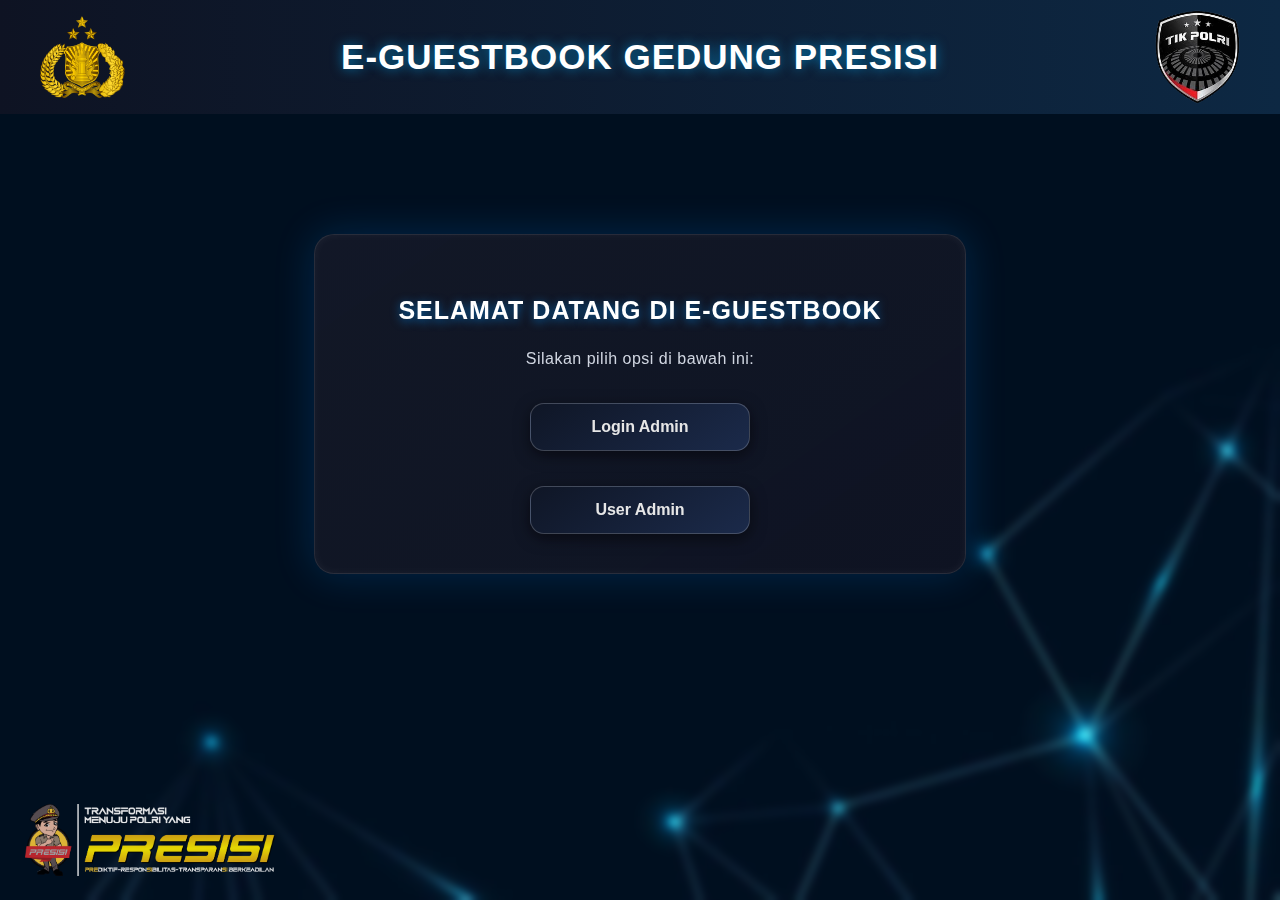
<file: src/assets/html/index.html>
<!DOCTYPE html>
<html lang="id">

<head>
  <meta charset="UTF-8">
  <meta name="viewport" content="width=device-width, initial-scale=1.0">
  <title>Dashboard Div TIK POLRI</title>

  <!-- CSS -->
  <link rel="stylesheet" href="../css/index.css">
</head>

<body>

  <div class="header-logo">
    <img src="../img/polri.png" alt="Logo Polri Kiri" class="logo-polri">
    <h1 class="judul-text">
      <span class="line1">E-GUESTBOOK</span>
      <span class="line2">GEDUNG PRESISI</span>
    </h1>
    <img src="../img/divtik.png" alt="Logo Divtik" class="logo-polri">
  </div>


  <!-- Container Utama -->
  <div class="container">
    <h2>SELAMAT DATANG DI E-GUESTBOOK</h2>
    <p class="sub-text">Silakan pilih opsi di bawah ini:</p>
    
    <div class="admin-login">
      <button onclick="handleBtnLogin('admin')">Login Admin</button>
    </div>
    <div class="admin-login">
      <button onclick="handleBtnLogin('user')">User Admin</button>
    </div>
  </div>
  <!-- Logo Presisi di pojok kiri bawah -->
  <div class="logo-presisi">
    <img src="../img/presisi.png" alt="Logo Presisi">
  </div>

  <script src="../js/index.js"></script>
</body>

</html>
</file>
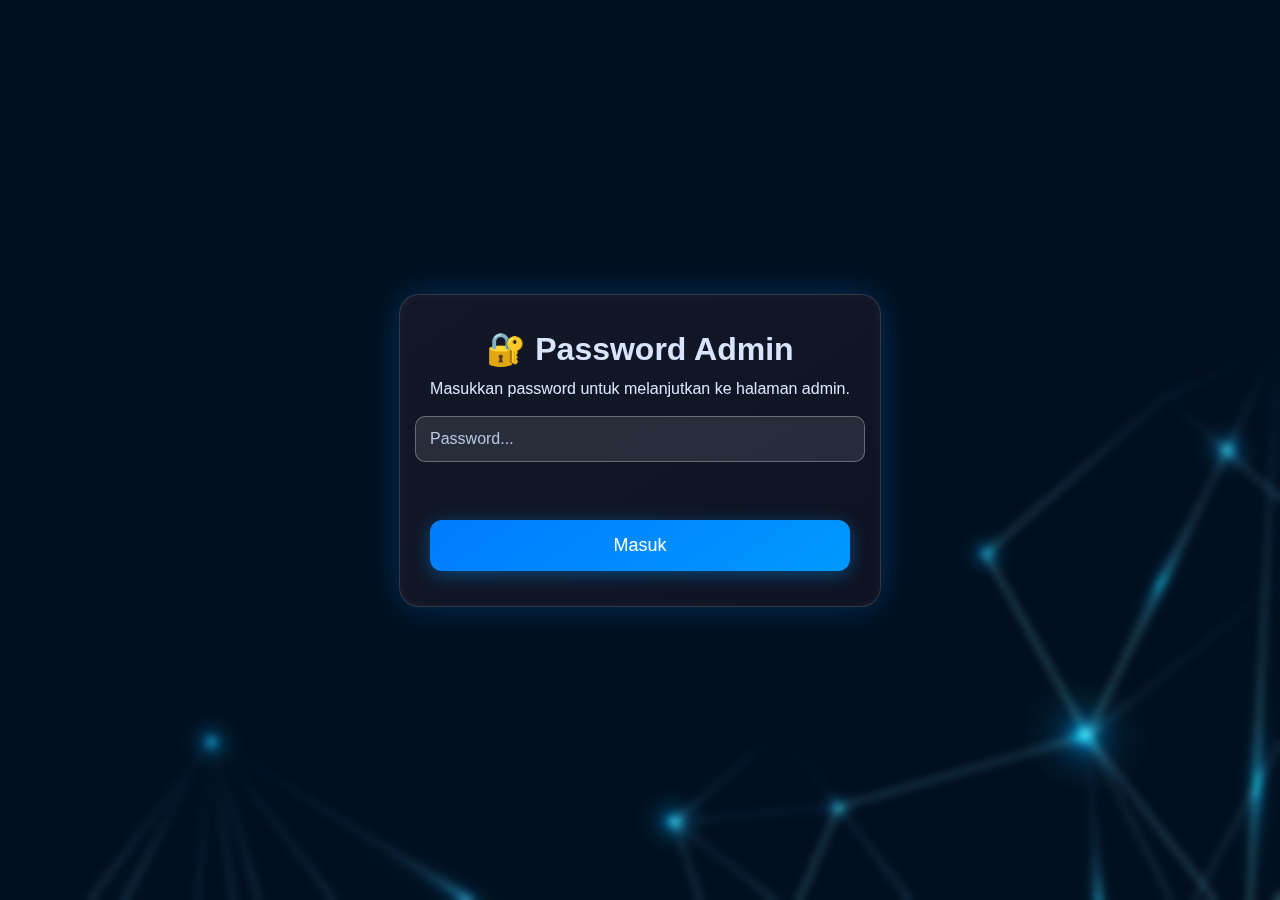
<file: src/assets/html/admin-password.html>
<!DOCTYPE html>
<html lang="id">

<head>
  <meta charset="UTF-8">
  <link rel="stylesheet" href="../css/admin-password.css">
</head>

<body>

  <div class="pwd-container">
    <h1>🔐 Password Admin</h1>

    <p>Masukkan password untuk melanjutkan ke halaman admin.</p>

    <input type="password" id="pwd" placeholder="Password..." />
    <p id="error" class="error-text"></p>

    <button onclick="submitPassword()">Masuk</button>
  </div>

  <script>
    function submitPassword() {
      const pwd = document.getElementById("pwd").value;
      chrome.webview.postMessage("submitPassword|" + pwd);
    }

    window.chrome.webview.addEventListener("message", (event) => {
      if (event.data === "wrong") {
        document.getElementById("error").innerText = "❌ Password salah!";
      }
    });
  </script>

</body>

</html>
</file>
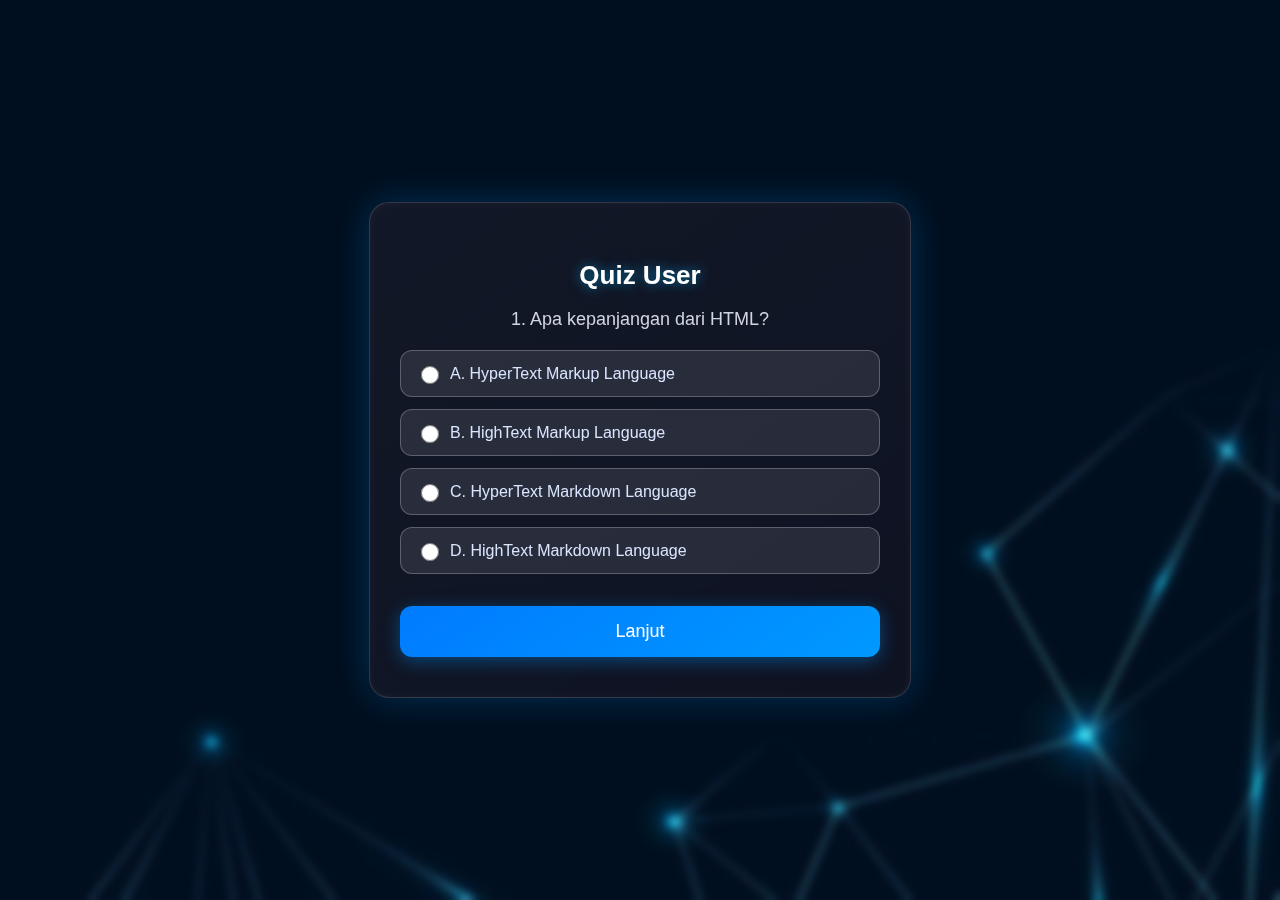
<file: src/assets/html/quiz.html>
<!DOCTYPE html>
<html lang="id">
<head>
  <meta charset="UTF-8" />
  <title>Quiz User</title>
  <link rel="stylesheet" href="../css/quiz.css" />
</head>

<body>
  <div class="quiz-container">
    <h1>Quiz User</h1>

    <div id="question-box">
      <!-- Soal akan tampil dari JS -->
    </div>

    <button id="next-btn" onclick="nextQuestion()">Lanjut</button>
  </div>

  <script src="../js/quiz.js"></script>
</body>
</html>
</file>
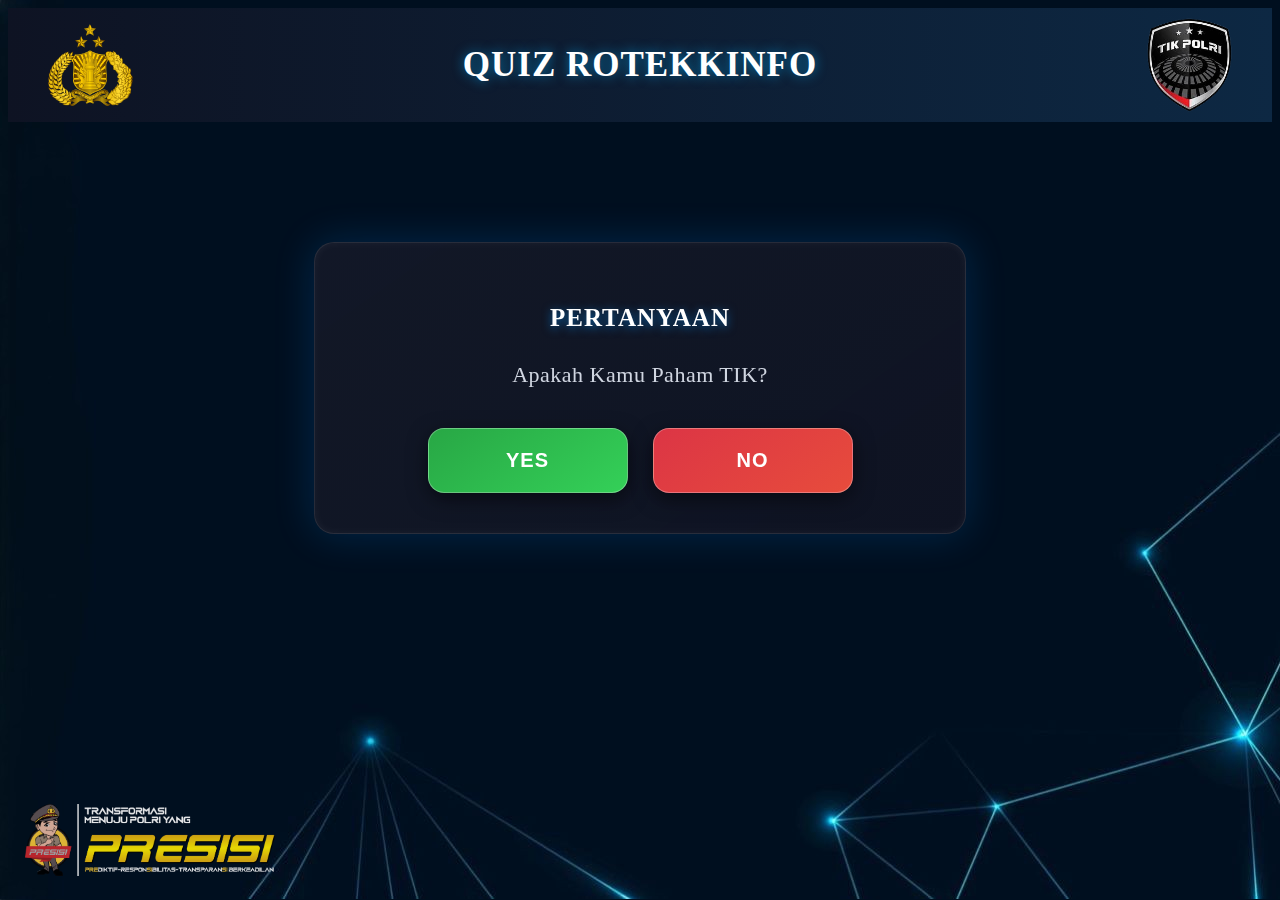
<file: src/assets/html/tik-question.html>
<!DOCTYPE html>
<html lang="id">

<head>
  <meta charset="UTF-8">
  <meta name="viewport" content="width=device-width, initial-scale=1.0">
  <title>Pertanyaan TIK</title>

  <!-- CSS -->
  <link rel="stylesheet" href="../css/tik-question.css">
</head>

<body>

  <div class="header-logo">
    <img src="../img/polri.png" alt="Logo Polri Kiri" class="logo-polri">
    <h1 class="judul-text">
      <span class="line1">Quiz Rotekkinfo</span>
    </h1>
    <img src="../img/divtik.png" alt="Logo Divtik" class="logo-polri">
  </div>


  <!-- Container Utama -->
  <div class="container">
    <h2>PERTANYAAN</h2>
    <p class="question-text">Apakah Kamu Paham TIK?</p>
    
    <div class="button-group">
      <button onclick="handleAnswer('yes')" class="answer-btn yes-btn">YES</button>
      <button onclick="handleAnswer('no')" class="answer-btn no-btn">NO</button>
    </div>
  </div>
  <!-- Logo Presisi di pojok kiri bawah -->
  <div class="logo-presisi">
    <img src="../img/presisi.png" alt="Logo Presisi">
  </div>

  <script src="../js/tik-question.js"></script>
</body>

</html>
</file>
<file: src/assets/css/index.css>
/* ANIMASI MASUK HALUS */
@keyframes fadeInUp {
  from {
    opacity: 0;
    transform: translateY(30px);
  }

  to {
    opacity: 1;
    transform: translateY(0);
  }
}

html {
  margin: 0;
  padding: 0;
  height: 100%;
}

body {
  margin: 0;
  padding: 0;
  height: 100vh;

  background: url('../img/bgbukutamu4.jpg') no-repeat center center/cover;
  font-family: 'Poppins', Arial, sans-serif;
  backdrop-filter: blur(4px);
}

/* KONTAINER UTAMA */
.container {
  width: 60vw;
  max-width: 600px;
  margin: 120px auto;
  background: linear-gradient(145deg, rgba(20, 25, 40, 0.9), rgba(15, 20, 35, 0.95));
  border: 1px solid rgba(255, 255, 255, 0.1);
  border-radius: 20px;
  box-shadow:
    0 0 40px rgba(0, 140, 255, 0.2),
    inset 0 0 10px rgba(255, 255, 255, 0.05);
  backdrop-filter: blur(10px);
  padding: 40px 25px;
  text-align: center;
  transition: all 0.4s ease;
  animation: fadeInUp 0.8s ease forwards;
}

.container:hover {
  box-shadow:
    0 0 50px rgba(0, 180, 255, 0.3),
    inset 0 0 15px rgba(255, 255, 255, 0.08);
  transform: scale(1.02);
}

.container h2 {
  color: #ffffff;
  font-size: 25px;
  letter-spacing: 1px;
  font-weight: 700;
  text-shadow: 0 2px 10px rgba(0, 150, 255, 0.6);
  margin-bottom: 30px;
}

/* =====================================
   HEADER LOGO (DESKTOP)
===================================== */
.header-logo {
  display: flex;
  align-items: center;
  justify-content: space-between;
  padding: 10px 40px;
  background: linear-gradient(90deg, #0e1323, #0d2843);
}

.logo-polri {
  width: 85px;
  height: auto;
}

.judul-text {
  flex: 1;
  text-align: center;
  color: #ffffff;
  font-weight: 800;
  font-size: 35px;
  letter-spacing: 1px;
  text-shadow: 0 0 12px rgba(0, 180, 255, 0.6);
  margin: 0 20px;
  text-transform: uppercase;
  line-height: 1.3;
}

.judul-text .line1 {
  display: inline;
}

.judul-text .line2 {
  display: inline;
}

.sub-text {
  font-size: 16px;
  color: #d0d6e1;
  margin-top: -5px;
  margin-bottom: 20px;
  font-weight: 400;
  letter-spacing: 0.5px;
}

/* =====================================
   PILIHAN MENU (TAMU ANGGOTA & TAMU UMUM)
===================================== */
.choice {
  display: flex;
  justify-content: center;
  flex-wrap: wrap;
  gap: 25px;
  animation: fadeInUp 1.1s ease forwards;
  margin-top: 20px;
}

.choice a {
  text-decoration: none;
}

.choice button {
  width: 220px;
  padding: 20px 35px;
  font-size: 18px;
  font-weight: 700;
  background: linear-gradient(145deg, #ffffff, #f2f2f2);
  border: 1px solid rgba(255, 255, 255, 0.3);
  border-radius: 16px;
  cursor: pointer;
  transition: all 0.3s ease, box-shadow 0.3s ease;
  box-shadow: 0 6px 20px rgba(0, 0, 0, 0.5);
  color: #0d1b2a;
}

.choice button:hover {
  background: linear-gradient(145deg, #007bff, #0099ff);
  color: #fff;
  transform: translateY(-7px);
  box-shadow: 0 0 30px rgba(0, 180, 255, 0.8);
}

/* =====================================
   LOGIN ADMIN
===================================== */
.admin-login {
  display: flex;
  justify-content: center;
  margin-top: 35px;
  animation: fadeInUp 1.3s ease forwards;
}

.admin-login a {
  text-decoration: none;
}

.admin-login button {
  background: linear-gradient(145deg, #0f1626, #1b2a4a);
  color: #e6e6e6;
  border: 1px solid rgba(255, 255, 255, 0.2);
  padding: 14px 25px;
  font-size: 16px;
  font-weight: 600;
  border-radius: 14px;
  cursor: pointer;
  width: 220px;
  transition: all 0.3s ease, box-shadow 0.3s ease;
  box-shadow: 0 4px 15px rgba(0, 0, 0, 0.5);
}

.admin-login button:hover {
  background: linear-gradient(145deg, #28a745, #34d058);
  color: #fff;
  transform: translateY(-5px);
  box-shadow: 0 0 25px rgba(40, 167, 69, 0.6);
}

/* =====================================
   LOGO PRESISI DI POJOK KIRI BAWAH
===================================== */
.logo-presisi {
  position: fixed;
  bottom: 20px;
  left: 25px;
  z-index: 100;
}

.logo-presisi img {
  width: 250px;
  opacity: 0.9;
  transition: all 0.3s ease;
}

.logo-presisi img:hover {
  opacity: 1;
  transform: scale(1.05);
}

/* =====================================
   RESPONSIVE UNTUK MOBILE
===================================== */
@media (max-width: 768px) {
  body {
    background: #0d182b;
    padding: 0;
    margin: 0;
  }

  /* Header */
  .header-logo {
    padding: 10px 15px;
  }

  .logo-polri {
    width: 55px;
  }

  .judul-text {
    font-size: 21px;
    line-height: 1.3;
    margin: 0 10px;
  }

  /* Ubah jadi dua baris di HP */
  .judul-text .line1 {
    display: block;
    font-weight: 700;
    color: #ffffff;
    text-shadow: 0 0 10px rgba(255, 255, 255, 0.6);
    letter-spacing: 0.5px;
  }

  .judul-text .line2 {
    display: block;
    font-weight: 700;
    color: #ffffff;
    text-shadow: 0 0 10px rgba(255, 255, 255, 0.6);
    letter-spacing: 0.5px;
  }

  .container {
    width: 90%;
    margin: 20px auto;
    padding: 25px 20px;
    border-radius: 16px;
    box-shadow: 0 0 25px rgba(0, 140, 255, 0.2);
  }

  .container h2 {
    font-size: 18px;
    margin-bottom: 25px;
  }

  .choice {
    flex-direction: column;
    align-items: stretch;
    gap: 18px;
    margin-top: 15px;
  }

  .choice button {
    width: 100%;
    font-size: 16px;
    padding: 16px;
    border-radius: 14px;
  }

  .admin-login {
    justify-content: center;
    margin-top: 25px;
  }

  .admin-login button {
    width: 100%;
    font-size: 16px;
    padding: 14px;
  }

  .logo-presisi {
    position: relative;
    bottom: auto;
    left: auto;
    margin: 25px auto 10px auto;
    display: flex;
    justify-content: center;
  }

  .logo-presisi img {
    width: 140px;
    opacity: 0.8;
  }
}
</file>
<file: src/assets/css/admin-password.css>
/* ======================================
   ANIMASI MASUK HALUS
====================================== */
@keyframes fadeInUp {
  from {
    opacity: 0;
    transform: translateY(25px);
  }
  to {
    opacity: 1;
    transform: translateY(0);
  }
}

/* ======================================
   GLOBAL STYLE
====================================== */
body {
  margin: 0;
  padding: 0;
  height: 100vh;
  display: flex;
  justify-content: center;
  align-items: center;

  background: url('../img/bgbukutamu4.jpg') no-repeat center center/cover;
  font-family: 'Poppins', Arial, sans-serif;
  backdrop-filter: blur(4px);
}

/* ======================================
   CONTAINER PASSWORD (PERBAIKAN)
====================================== */
.pwd-container {
  width: 420px;
  background: linear-gradient(145deg,
      rgba(20, 25, 40, 0.9),
      rgba(15, 20, 35, 0.95));
  padding: 35px 30px;
  border-radius: 20px;

  display: flex;
  flex-direction: column;
  align-items: center; /* <- semua elemen rata tengah */

  box-shadow:
    0 0 35px rgba(0, 150, 255, 0.25),
    inset 0 0 10px rgba(255, 255, 255, 0.05);

  border: 1px solid rgba(255, 255, 255, 0.15);
  animation: fadeInUp 0.7s ease forwards;

  text-align: center;
  color: #d9e5ff;
}

.pwd-container h1 {
  margin: 0 0 12px 0; /* konsisten */
}

/* teks deskripsi */
.pwd-container p {
  margin: 0 0 18px 0;
  width: 100%;
}

/* ======================================
   INPUT RAPIH & SEJAJAR
====================================== */
#pwd {
  width: 100%;
  padding: 13px 14px;
  border-radius: 10px;
  border: 1px solid rgba(255, 255, 255, 0.3);
  background: rgba(255, 255, 255, 0.1);
  color: #fff;

  margin-bottom: 10px;       /* spacing lebih pas */
  font-size: 16px;

  transition: 0.25s ease;
}

#pwd::placeholder {
  color: #b8c6e0;
}

/* ======================================
   ERROR TEXT (TINGGI FIX, BIAR TIDAK GESER)
====================================== */
.error-text {
  height: 20px;              /* ⭐ stabil, tidak membuat layout loncat */
  margin-bottom: 15px;
  font-size: 14px;
  color: #ff6b6b;
}

/* ======================================
   BUTTON
====================================== */
button {
  width: 100%;
  padding: 15px;
  font-size: 18px;
  margin-top: 10px;

  border-radius: 12px;
  border: none;
  cursor: pointer;

  background: linear-gradient(145deg, #007bff, #0099ff);
  color: white;

  box-shadow: 0 4px 18px rgba(0, 150, 255, 0.4);
  transition: all 0.3s ease;
}

button:hover {
  transform: translateY(-5px);
  box-shadow: 0 0 25px rgba(0, 180, 255, 0.8);
}

/* ======================================
   RESPONSIVE
====================================== */
@media (max-width: 480px) {
  .pwd-container {
    width: 90%;
    padding: 30px 20px;
  }

  .pwd-container h1 {
    font-size: 22px;
  }
}
</file>
<file: src/assets/css/quiz.css>
/* ======================================
   ANIMASI MASUK HALUS
====================================== */
@keyframes fadeInUp {
  from {
    opacity: 0;
    transform: translateY(25px);
  }
  to {
    opacity: 1;
    transform: translateY(0);
  }
}

/* ======================================
   GLOBAL STYLE
====================================== */
body {
  margin: 0;
  padding: 0;
  height: 100vh;
  display: flex;
  justify-content: center;
  align-items: center;

  background: url('../img/bgbukutamu4.jpg') no-repeat center center/cover;
  font-family: 'Poppins', Arial, sans-serif;
  backdrop-filter: blur(4px);
}

/* ======================================
   QUIZ CONTAINER
====================================== */
.quiz-container {
  width: 480px;
  background: linear-gradient(145deg, rgba(20, 25, 40, 0.9), rgba(15, 20, 35, 0.95));
  padding: 40px 30px;
  border-radius: 20px;
  box-shadow:
    0 0 35px rgba(0, 150, 255, 0.25),
    inset 0 0 10px rgba(255, 255, 255, 0.05);
  border: 1px solid rgba(255, 255, 255, 0.15);
  animation: fadeInUp 0.7s ease forwards;
  text-align: center;
  color: #d9e5ff;
}

/* TITLE */
.quiz-container h1 {
  font-size: 26px;
  color: #ffffff;
  font-weight: 700;
  margin-bottom: 10px;
  text-shadow: 0 0 12px rgba(0, 180, 255, 0.6);
}

/* PERTANYAAN */
.quiz-container p {
  font-size: 18px;
  margin-bottom: 25px;
  color: #d0d6e1;
}

/* ======================================
   STYLE PILIHAN GANDA
====================================== */
.option {
  text-align: left;
  background: rgba(255, 255, 255, 0.1);
  padding: 12px 15px;
  border-radius: 12px;
  margin-bottom: 12px;
  border: 1px solid rgba(255, 255, 255, 0.25);
  cursor: pointer;
  transition: all 0.25s ease;
  display: flex;
  align-items: center;
  gap: 8px;
}

.option:hover {
  background: rgba(255, 255, 255, 0.18);
  transform: scale(1.02);
}

.option input {
  width: 18px;
  height: 18px;
  cursor: pointer;
}

/* ======================================
   BUTTON NEXT
====================================== */
.quiz-container button {
  width: 100%;
  padding: 15px;
  font-size: 18px;
  margin-top: 20px;

  border-radius: 12px;
  border: none;
  cursor: pointer;

  background: linear-gradient(145deg, #007bff, #0099ff);
  color: #fff;

  box-shadow: 0 4px 18px rgba(0, 150, 255, 0.4);
  transition: all 0.3s ease;
}

.quiz-container button:hover {
  transform: translateY(-5px);
  box-shadow: 0 0 25px rgba(0, 180, 255, 0.8);
}

/* ======================================
   RESPONSIVE
====================================== */
@media (max-width: 480px) {
  .quiz-container {
    width: 90%;
    padding: 30px 20px;
  }

  .quiz-container h1 {
    font-size: 22px;
  }

  .quiz-container p {
    font-size: 16px;
  }

  .quiz-container button {
    font-size: 16px;
    padding: 14px;
  }
}
</file>
<file: src/assets/css/tik-question.css>
/* ANIMASI MASUK HALUS */
@keyframes fadeInUp {
  from {
    opacity: 0;
    transform: translateY(30px);
  }

  to {
    opacity: 1;
    transform: translateY(0);
  }
}

body {
  background-image: url('../img/bgbukutamu4.jpg');
}

/* KONTAINER UTAMA */
.container {
  width: 60vw;
  max-width: 600px;
  margin: 120px auto;
  background: linear-gradient(145deg, rgba(20, 25, 40, 0.9), rgba(15, 20, 35, 0.95));
  border: 1px solid rgba(255, 255, 255, 0.1);
  border-radius: 20px;
  box-shadow:
    0 0 40px rgba(0, 140, 255, 0.2),
    inset 0 0 10px rgba(255, 255, 255, 0.05);
  backdrop-filter: blur(10px);
  padding: 40px 25px;
  text-align: center;
  transition: all 0.4s ease;
  animation: fadeInUp 0.8s ease forwards;
}

.container:hover {
  box-shadow:
    0 0 50px rgba(0, 180, 255, 0.3),
    inset 0 0 15px rgba(255, 255, 255, 0.08);
  transform: scale(1.02);
}

.container h2 {
  color: #ffffff;
  font-size: 25px;
  letter-spacing: 1px;
  font-weight: 700;
  text-shadow: 0 2px 10px rgba(0, 150, 255, 0.6);
  margin-bottom: 30px;
}

/* =====================================
   HEADER LOGO (DESKTOP)
===================================== */
.header-logo {
  display: flex;
  align-items: center;
  justify-content: space-between;
  padding: 10px 40px;
  background: linear-gradient(90deg, #0e1323, #0d2843);
}

.logo-polri {
  width: 85px;
  height: auto;
}

.judul-text {
  flex: 1;
  text-align: center;
  color: #ffffff;
  font-weight: 800;
  font-size: 35px;
  letter-spacing: 1px;
  text-shadow: 0 0 12px rgba(0, 180, 255, 0.6);
  margin: 0 20px;
  text-transform: uppercase;
  line-height: 1.3;
}

.judul-text .line1 {
  display: inline;
}

.question-text {
  font-size: 22px;
  color: #d0d6e1;
  margin-top: 20px;
  margin-bottom: 40px;
  font-weight: 500;
  letter-spacing: 0.5px;
}

/* =====================================
   BUTTON GROUP
===================================== */
.button-group {
  display: flex;
  justify-content: center;
  gap: 25px;
  animation: fadeInUp 1.1s ease forwards;
  margin-top: 30px;
}

.answer-btn {
  width: 200px;
  padding: 20px 35px;
  font-size: 20px;
  font-weight: 700;
  border: 1px solid rgba(255, 255, 255, 0.3);
  border-radius: 16px;
  cursor: pointer;
  transition: all 0.3s ease, box-shadow 0.3s ease;
  box-shadow: 0 6px 20px rgba(0, 0, 0, 0.5);
  text-transform: uppercase;
  letter-spacing: 1px;
}

.yes-btn {
  background: linear-gradient(145deg, #28a745, #34d058);
  color: #fff;
}

.yes-btn:hover {
  background: linear-gradient(145deg, #218838, #28a745);
  transform: translateY(-7px);
  box-shadow: 0 0 30px rgba(40, 167, 69, 0.8);
}

.no-btn {
  background: linear-gradient(145deg, #dc3545, #e74c3c);
  color: #fff;
}

.no-btn:hover {
  background: linear-gradient(145deg, #c82333, #dc3545);
  transform: translateY(-7px);
  box-shadow: 0 0 30px rgba(220, 53, 69, 0.8);
}

/* =====================================
   LOGO PRESISI DI POJOK KIRI BAWAH
===================================== */
.logo-presisi {
  position: fixed;
  bottom: 20px;
  left: 25px;
  z-index: 100;
}

.logo-presisi img {
  width: 250px;
  opacity: 0.9;
  transition: all 0.3s ease;
}

.logo-presisi img:hover {
  opacity: 1;
  transform: scale(1.05);
}

/* =====================================
   RESPONSIVE UNTUK MOBILE
===================================== */
@media (max-width: 768px) {
  body {
    background: #0d182b;
    padding: 0;
    margin: 0;
  }

  /* Header */
  .header-logo {
    padding: 10px 15px;
  }

  .logo-polri {
    width: 55px;
  }

  .judul-text {
    font-size: 21px;
    line-height: 1.3;
    margin: 0 10px;
  }

  .judul-text .line1 {
    display: block;
    font-weight: 700;
    color: #ffffff;
    text-shadow: 0 0 10px rgba(255, 255, 255, 0.6);
    letter-spacing: 0.5px;
  }

  .container {
    width: 90%;
    margin: 20px auto;
    padding: 25px 20px;
    border-radius: 16px;
    box-shadow: 0 0 25px rgba(0, 140, 255, 0.2);
  }

  .container h2 {
    font-size: 18px;
    margin-bottom: 25px;
  }

  .question-text {
    font-size: 18px;
    margin-bottom: 30px;
  }

  .button-group {
    flex-direction: column;
    align-items: stretch;
    gap: 18px;
    margin-top: 20px;
  }

  .answer-btn {
    width: 100%;
    font-size: 18px;
    padding: 16px;
    border-radius: 14px;
  }

  .logo-presisi {
    position: relative;
    bottom: auto;
    left: auto;
    margin: 25px auto 10px auto;
    display: flex;
    justify-content: center;
  }

  .logo-presisi img {
    width: 140px;
    opacity: 0.8;
  }
}
</file>
